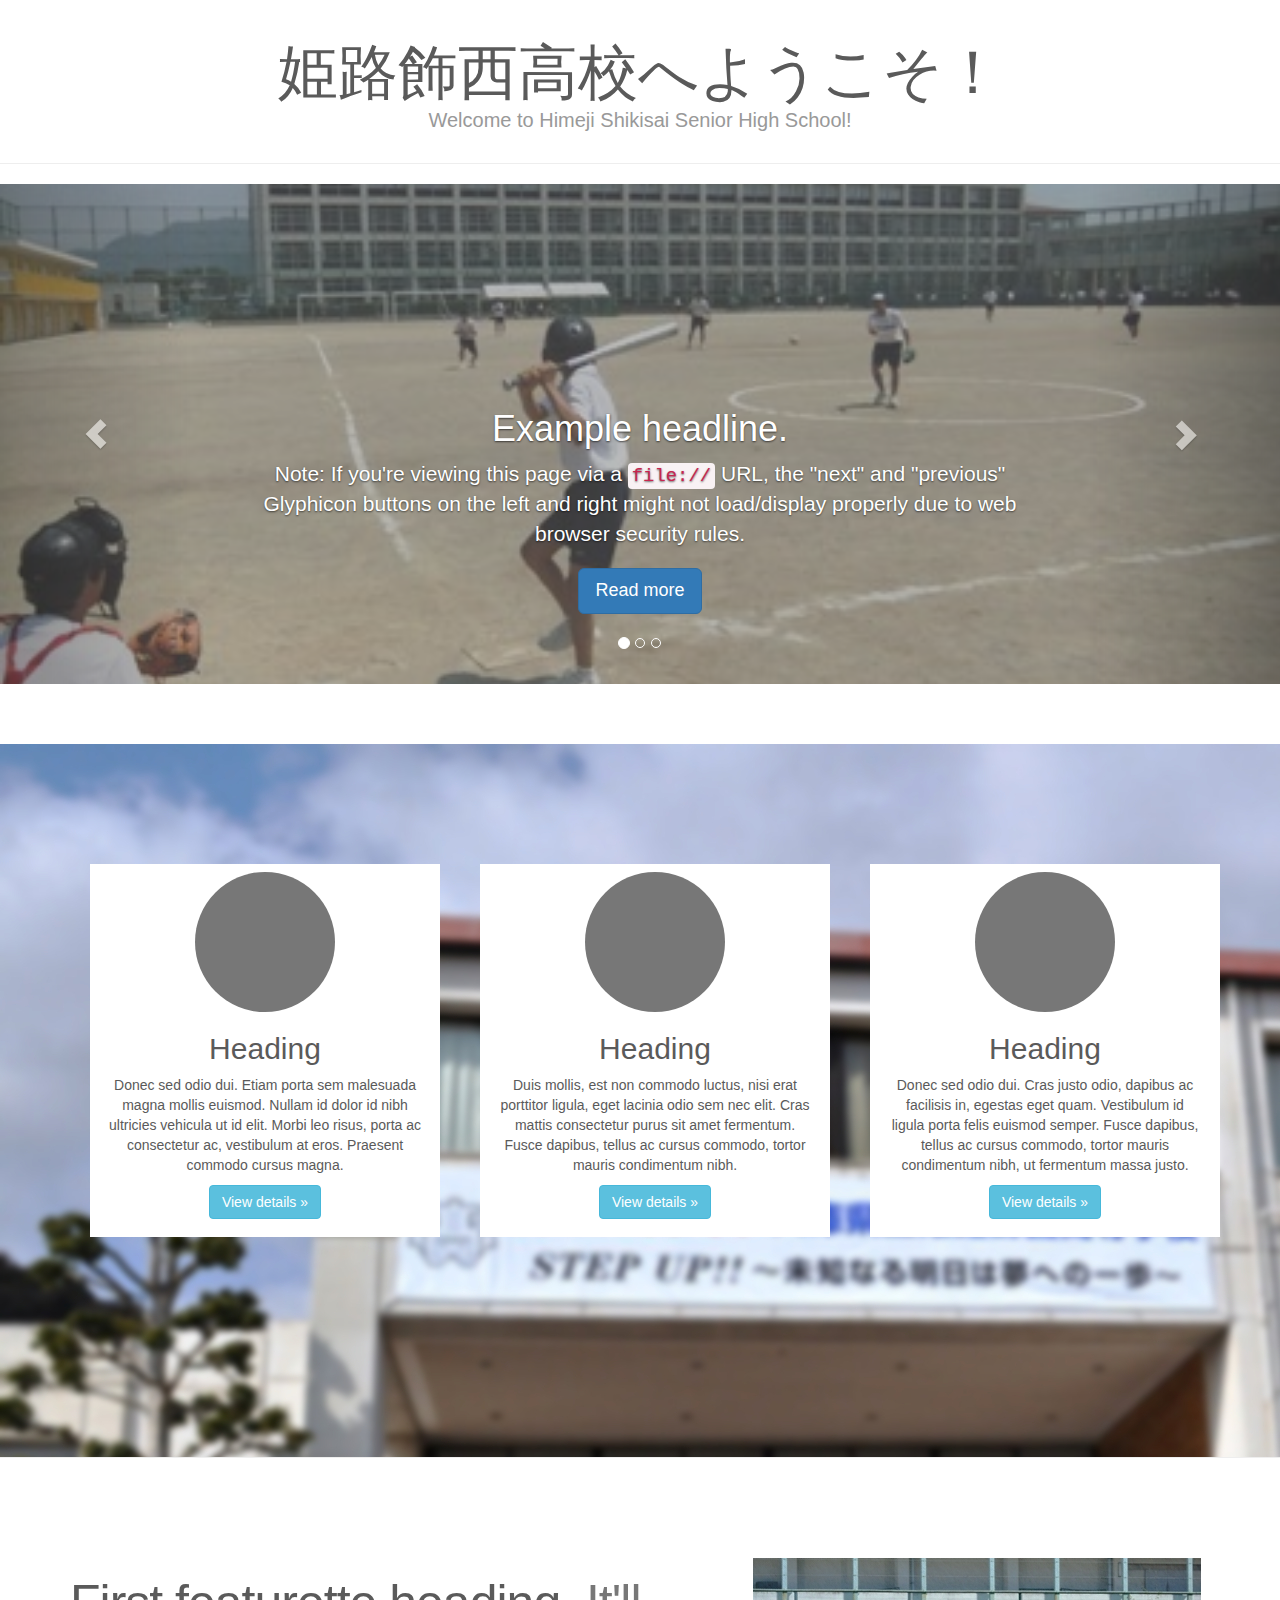
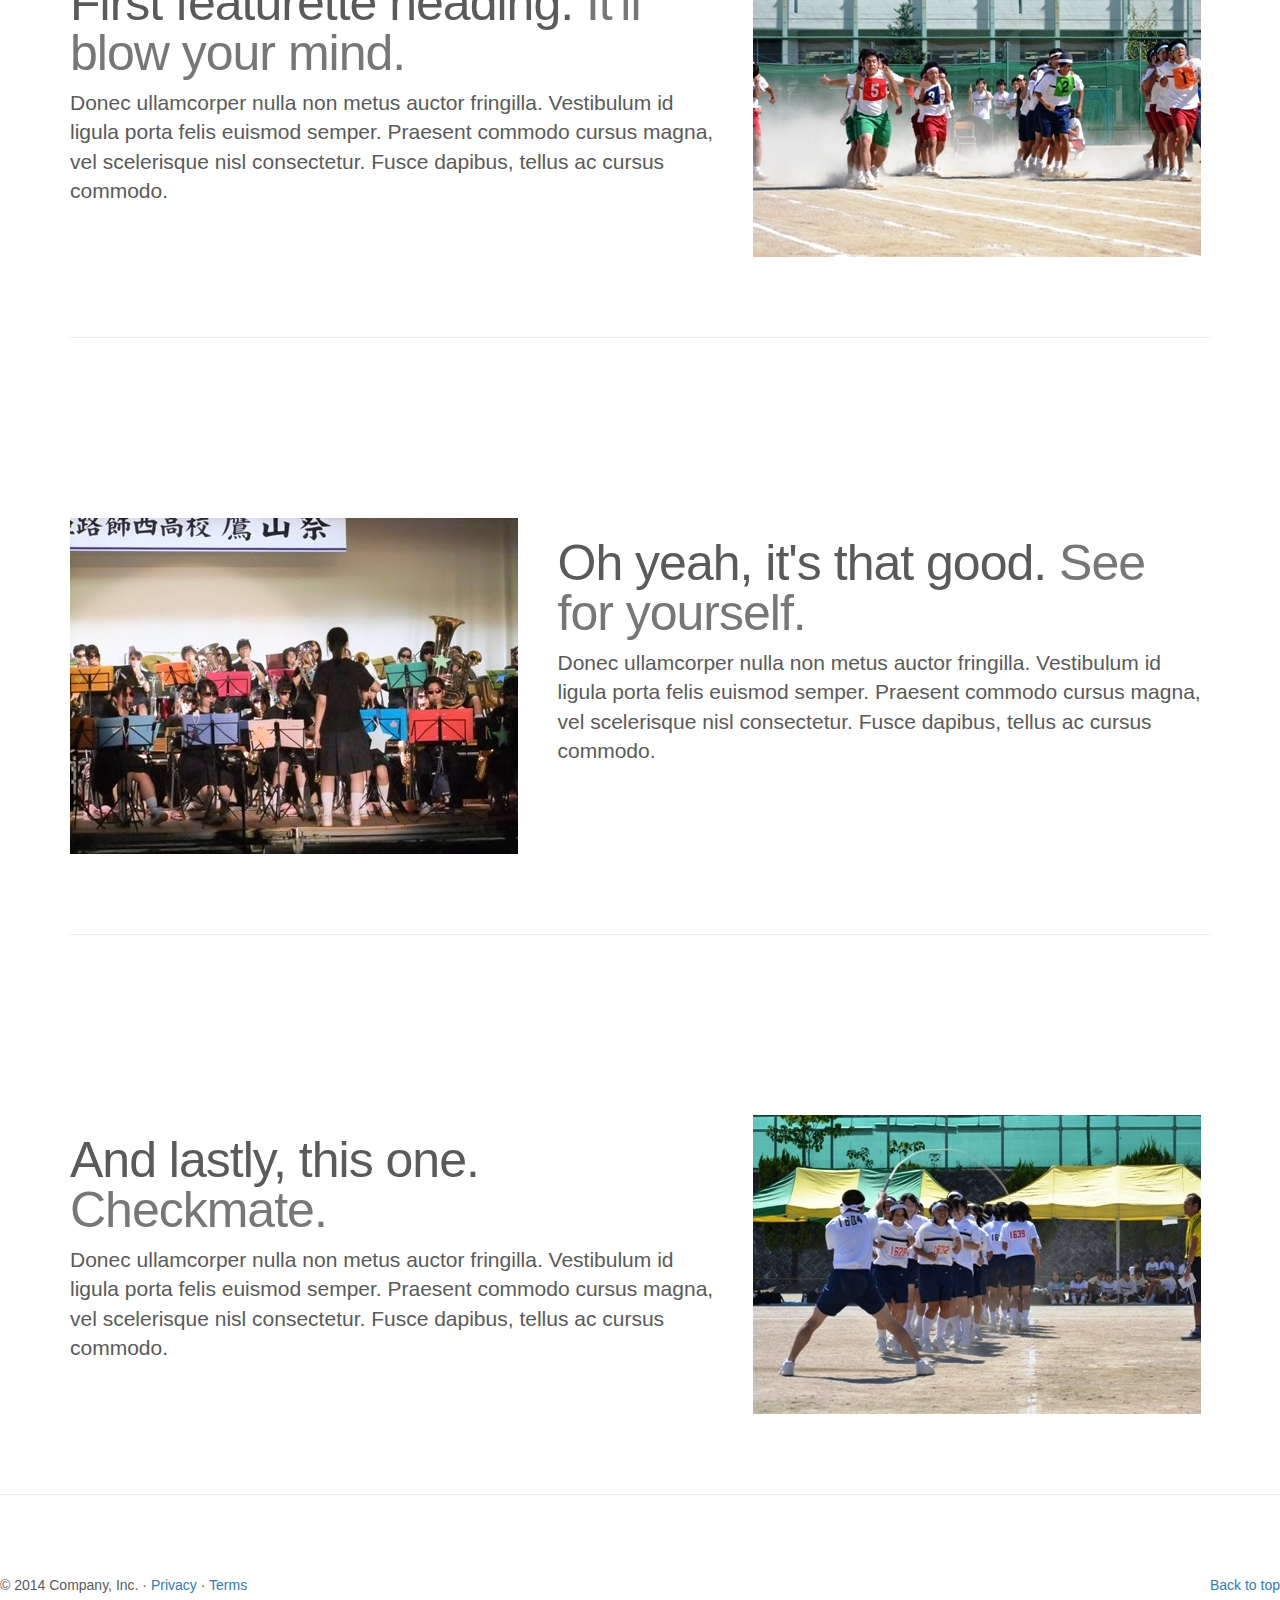
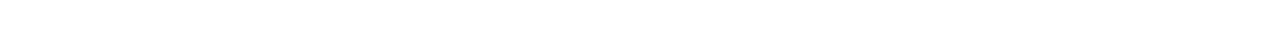
<file: index.html>
﻿
<!DOCTYPE html>
<html lang="en">
  <head>
    <meta charset="utf-8">
    <meta http-equiv="X-UA-Compatible" content="IE=edge">
    <meta name="viewport" content="width=device-width, initial-scale=1">
    <meta name="description" content="">
    <meta name="author" content="">
    <link rel="icon" href="./favicon.ico">

    <title>姫路飾西高校へようこそ！</title>

    <!-- Bootstrap core CSS -->
    <link href="./dist/css/bootstrap.min.css" rel="stylesheet">

    <!-- Just for debugging purposes. Don't actually copy these 2 lines! -->
    <!--[if lt IE 9]><script src="./assets/js/ie8-responsive-file-warning.js"></script><![endif]-->
    <script src="./assets/js/ie-emulation-modes-warning.js"></script>

    <!-- HTML5 shim and Respond.js for IE8 support of HTML5 elements and media queries -->
    <!--[if lt IE 9]>
      <script src="https://oss.maxcdn.com/html5shiv/3.7.2/html5shiv.min.js"></script>
      <script src="https://oss.maxcdn.com/respond/1.4.2/respond.min.js"></script>
    <![endif]-->

    <!-- Custom styles for this template -->
    <link href="./assets/css/carousel.css" rel="stylesheet">
</head>

  <body>
      <div class="page-header">
        <h1 class="page-title">姫路飾西高校へようこそ！</h1>
        <p class="lead page-description">Welcome to Himeji Shikisai Senior High School!</p>
      </div>

    <!-- Carousel
    ================================================== -->
<section id="carousel-section" data-speed="6" data-type="background">    <div id="myCarousel" class="carousel slide" data-ride="carousel">
      <!-- Indicators -->
      <ol class="carousel-indicators">
        <li data-target="#myCarousel" data-slide-to="0" class="active"></li>
        <li data-target="#myCarousel" data-slide-to="1"></li>
        <li data-target="#myCarousel" data-slide-to="2"></li>
      </ol>
      <div class="carousel-inner" role="listbox">
        <div class="item active">
          <img src="./assets/img/baseball.jpg" alt="Baseball">
          <div class="container">
            <div class="carousel-caption">
              <h1>Example headline.</h1>
              <p>Note: If you're viewing this page via a <code>file://</code> URL, the "next" and "previous" Glyphicon buttons on the left and right might not load/display properly due to web browser security rules.</p>
              <p><a class="btn btn-lg btn-primary" href="#" role="button">Read more</a></p>
            </div>
          </div>
        </div>
        <div class="item">
          <img src="./assets/img/exam.jpg" alt="Exams">
          <div class="container">
            <div class="carousel-caption">
              <h1>Another example headline.</h1>
              <p>Cras justo odio, dapibus ac facilisis in, egestas eget quam. Donec id elit non mi porta gravida at eget metus. Nullam id dolor id nibh ultricies vehicula ut id elit.</p>
              <p><a class="btn btn-lg btn-primary" href="#" role="button">Learn more</a></p>
            </div>
          </div>
        </div>
        <div class="item">
          <img src="./assets/img/art-banners.jpg" alt="Artwork">
          <div class="container">
            <div class="carousel-caption">
              <h1>One more for good measure.</h1>
              <p>Cras justo odio, dapibus ac facilisis in, egestas eget quam. Donec id elit non mi porta gravida at eget metus. Nullam id dolor id nibh ultricies vehicula ut id elit.</p>
              <p><a class="btn btn-lg btn-primary" href="#" role="button">Browse gallery</a></p>
            </div>
          </div>
        </div>
      </div>
      <a class="left carousel-control" href="#myCarousel" role="button" data-slide="prev">
        <span class="glyphicon glyphicon-chevron-left" aria-hidden="true"></span>
        <span class="sr-only">Previous</span>
      </a>
      <a class="right carousel-control" href="#myCarousel" role="button" data-slide="next">
        <span class="glyphicon glyphicon-chevron-right" aria-hidden="true"></span>
        <span class="sr-only">Next</span>
      </a>
    </div><!-- /.carousel -->
</section>


    <!-- Marketing messaging and featurettes
    ================================================== -->
    <!-- Wrap the rest of the page in another container to center all the content. -->

<section id="featured-section" data-speed="4" data-type="background">    <div class="container marketing">
<div class="container">

      <!-- Three columns of text below the carousel -->
      <div class="row">
        <div class="col-lg-4">
          <img class="img-circle" src="[data-uri]" alt="Generic placeholder image" style="width: 140px; height: 140px;">
          <h2>Heading</h2>
          <p>Donec sed odio dui. Etiam porta sem malesuada magna mollis euismod. Nullam id dolor id nibh ultricies vehicula ut id elit. Morbi leo risus, porta ac consectetur ac, vestibulum at eros. Praesent commodo cursus magna.</p>
          <p><a class="btn btn-info" href="#" role="button">View details &raquo;</a></p>
        </div><!-- /.col-lg-4 -->
        <div class="col-lg-4">
          <img class="img-circle" src="[data-uri]" alt="Generic placeholder image" style="width: 140px; height: 140px;">
          <h2>Heading</h2>
          <p>Duis mollis, est non commodo luctus, nisi erat porttitor ligula, eget lacinia odio sem nec elit. Cras mattis consectetur purus sit amet fermentum. Fusce dapibus, tellus ac cursus commodo, tortor mauris condimentum nibh.</p>
          <p><a class="btn btn-info" href="#" role="button">View details &raquo;</a></p>
        </div><!-- /.col-lg-4 -->
        <div class="col-lg-4">
          <img class="img-circle" src="[data-uri]" alt="Generic placeholder image" style="width: 140px; height: 140px;">
          <h2>Heading</h2>
          <p>Donec sed odio dui. Cras justo odio, dapibus ac facilisis in, egestas eget quam. Vestibulum id ligula porta felis euismod semper. Fusce dapibus, tellus ac cursus commodo, tortor mauris condimentum nibh, ut fermentum massa justo.</p>
          <p><a class="btn btn-info" href="#" role="button">View details &raquo;</a></p>
        </div><!-- /.col-lg-4 -->
      </div><!-- /.row -->
</div>
</section>


      <!-- START THE FEATURETTES -->

      <hr class="featurette-divider-narrow">

<section id="featurettes" data-speed="2" data-type="background">
<div class="container">
      <div class="row featurette">
        <div class="col-md-7">
          <h2 class="featurette-heading">First featurette heading. <span class="text-muted">It'll blow your mind.</span></h2>
          <p class="lead">Donec ullamcorper nulla non metus auctor fringilla. Vestibulum id ligula porta felis euismod semper. Praesent commodo cursus magna, vel scelerisque nisl consectetur. Fusce dapibus, tellus ac cursus commodo.</p>
        </div>
        <div class="col-md-5">
          <img class="featurette-image img-responsive" src="./assets/img/caterpillar-race.jpg" alt="Generic placeholder image">
        </div>
      </div>

      <hr class="featurette-divider">

      <div class="row featurette">
        <div class="col-md-5">
          <img class="featurette-image img-responsive" src="./assets/img/band.jpg" alt="Generic placeholder image">
        </div>
        <div class="col-md-7">
          <h2 class="featurette-heading">Oh yeah, it's that good. <span class="text-muted">See for yourself.</span></h2>
          <p class="lead">Donec ullamcorper nulla non metus auctor fringilla. Vestibulum id ligula porta felis euismod semper. Praesent commodo cursus magna, vel scelerisque nisl consectetur. Fusce dapibus, tellus ac cursus commodo.</p>
        </div>
      </div>

      <hr class="featurette-divider">

      <div class="row featurette">
        <div class="col-md-7">
          <h2 class="featurette-heading">And lastly, this one. <span class="text-muted">Checkmate.</span></h2>
          <p class="lead">Donec ullamcorper nulla non metus auctor fringilla. Vestibulum id ligula porta felis euismod semper. Praesent commodo cursus magna, vel scelerisque nisl consectetur. Fusce dapibus, tellus ac cursus commodo.</p>
        </div>
        <div class="col-md-5">
          <img class="featurette-image img-responsive" src="./assets/img/jumprope.jpg" alt="Generic placeholder image">
        </div>
      </div>
</div>
</section>

      <hr class="featurette-divider">

      <!-- /END THE FEATURETTES -->


      <!-- FOOTER -->
      <footer>
        <p class="pull-right"><a href="#">Back to top</a></p>
        <p>&copy; 2014 Company, Inc. &middot; <a href="#">Privacy</a> &middot; <a href="#">Terms</a></p>
      </footer>


    <!-- Bootstrap core JavaScript
    ================================================== -->
    <!-- Placed at the end of the document so the pages load faster -->
    <script src="https://ajax.googleapis.com/ajax/libs/jquery/1.11.1/jquery.min.js"></script>
    <script src="./dist/js/bootstrap.min.js"></script>
    <script src="./assets/js/docs.min.js"></script>
    <!-- IE10 viewport hack for Surface/desktop Windows 8 bug -->
    <script src="./assets/js/ie10-viewport-bug-workaround.js"></script>
    <!-- Parallax magic for sections -->
    <script src="./assets/js/parallax.js"></script>
  </body>
</html>
</file>
<file: assets/css/carousel.css>
/* GLOBAL STYLES
-------------------------------------------------- */
/* Padding below the footer and lighter body text */

body {
  padding-bottom: 40px;
  color: #5a5a5a;
}

.page-header {
  text-align: center;
}

.page-title {
  margin-top: 30px;
  margin-bottom: 0;
  font-size: 60px;
  font-weight: normal;
}

.page-description {
  font-size: 20px;
  color: #999;
}

/* CUSTOMIZE THE CAROUSEL
-------------------------------------------------- */

/* Carousel base class */
.carousel {
  height: 500px;
  margin-bottom: 60px;
}
/* Since positioning the image, we need to help out the caption */
.carousel-caption {
  z-index: 10;
}

/* Declare heights because of positioning of img element */
.carousel .item {
  height: 500px;
  background-color: #777;
}
.carousel-inner > .item > img {
  position: absolute;
  top: -50%;
  left: 0;
  min-width: 100%;
  min-height: 100%;
  opacity: 0.5;
}


/* FEATURED ITEMS
-------------------------------------------------- */

section#featured-section {
  background-image: url('../img/school.jpg');
  padding-top: 100px;
  padding-bottom: 200px;
}

.center-row {
  margin: 0 auto;
  display: table;
}

/* Center align the text within the three columns below the carousel */
.marketing .col-lg-4 {
  background: white;
  margin: 20px;
  text-align: center;
  padding: 8px;
  width: 350px;
}
.marketing h2 {
  font-weight: normal;
}
.marketing .col-lg-4 p {
  margin-right: 10px;
  margin-left: 10px;
}


/* Featurettes
------------------------- */

.featurette-divider-narrow {
  margin: 0; /* remove gap at top */
}

.featurette-divider {
  margin: 80px 0; /* Space out the Bootstrap <hr> more */
}

.row.featurette>div>img {
  padding-top: 100px;
}

/* Thin out the marketing headings */
.featurette-heading {
  font-weight: 300;
  line-height: 1;
  letter-spacing: -1px;
}


/* RESPONSIVE CSS
-------------------------------------------------- */

@media (min-width: 768px) {
  /* Navbar positioning foo */
  .navbar-wrapper {
    margin-top: 20px;
  }
  .navbar-wrapper .container {
    padding-right: 15px;
    padding-left: 15px;
  }
  .navbar-wrapper .navbar {
    padding-right: 0;
    padding-left: 0;
  }

  /* The navbar becomes detached from the top, so we round the corners */
  .navbar-wrapper .navbar {
    border-radius: 4px;
  }

  /* Bump up size of carousel content */
  .carousel-caption p {
    margin-bottom: 20px;
    font-size: 21px;
    line-height: 1.4;
  }

  .featurette-heading {
    font-size: 50px;
  }
}

@media (min-width: 992px) {
  .featurette-heading {
    margin-top: 120px;
  }
}
</file>
